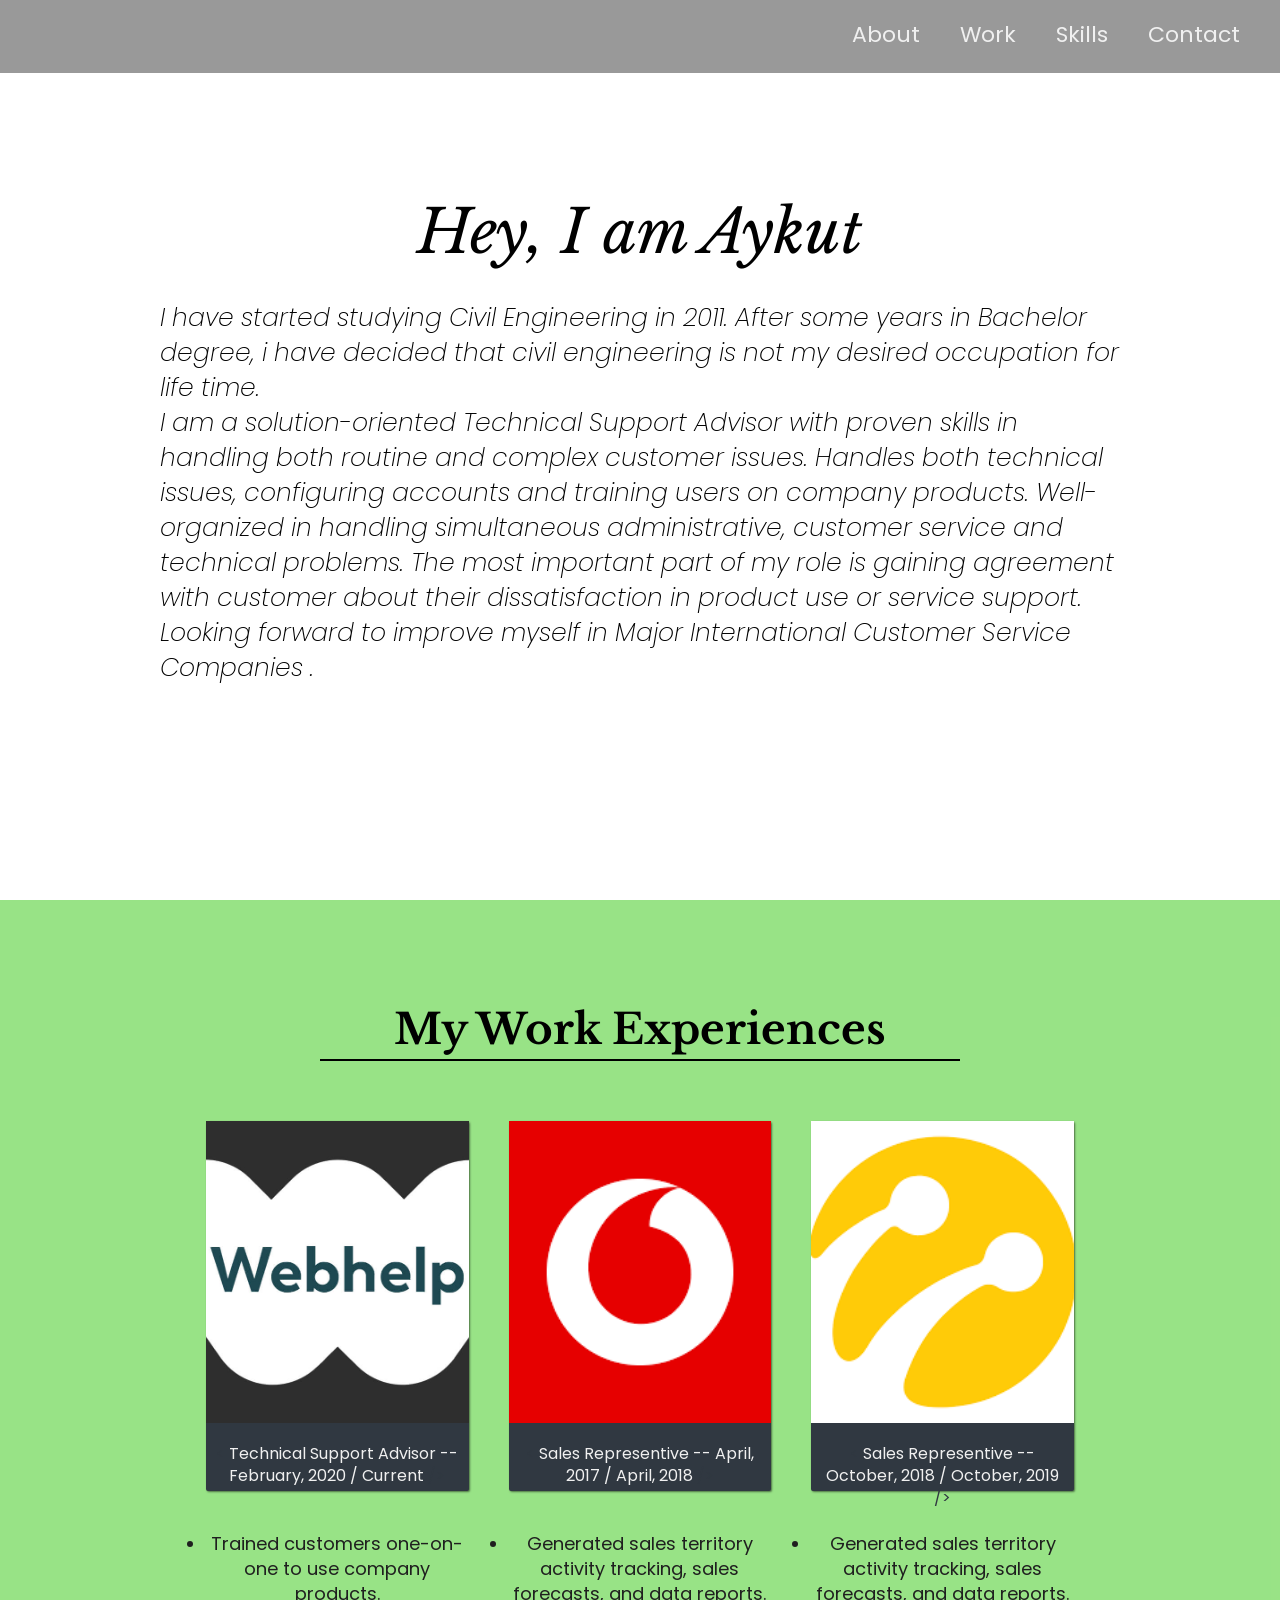
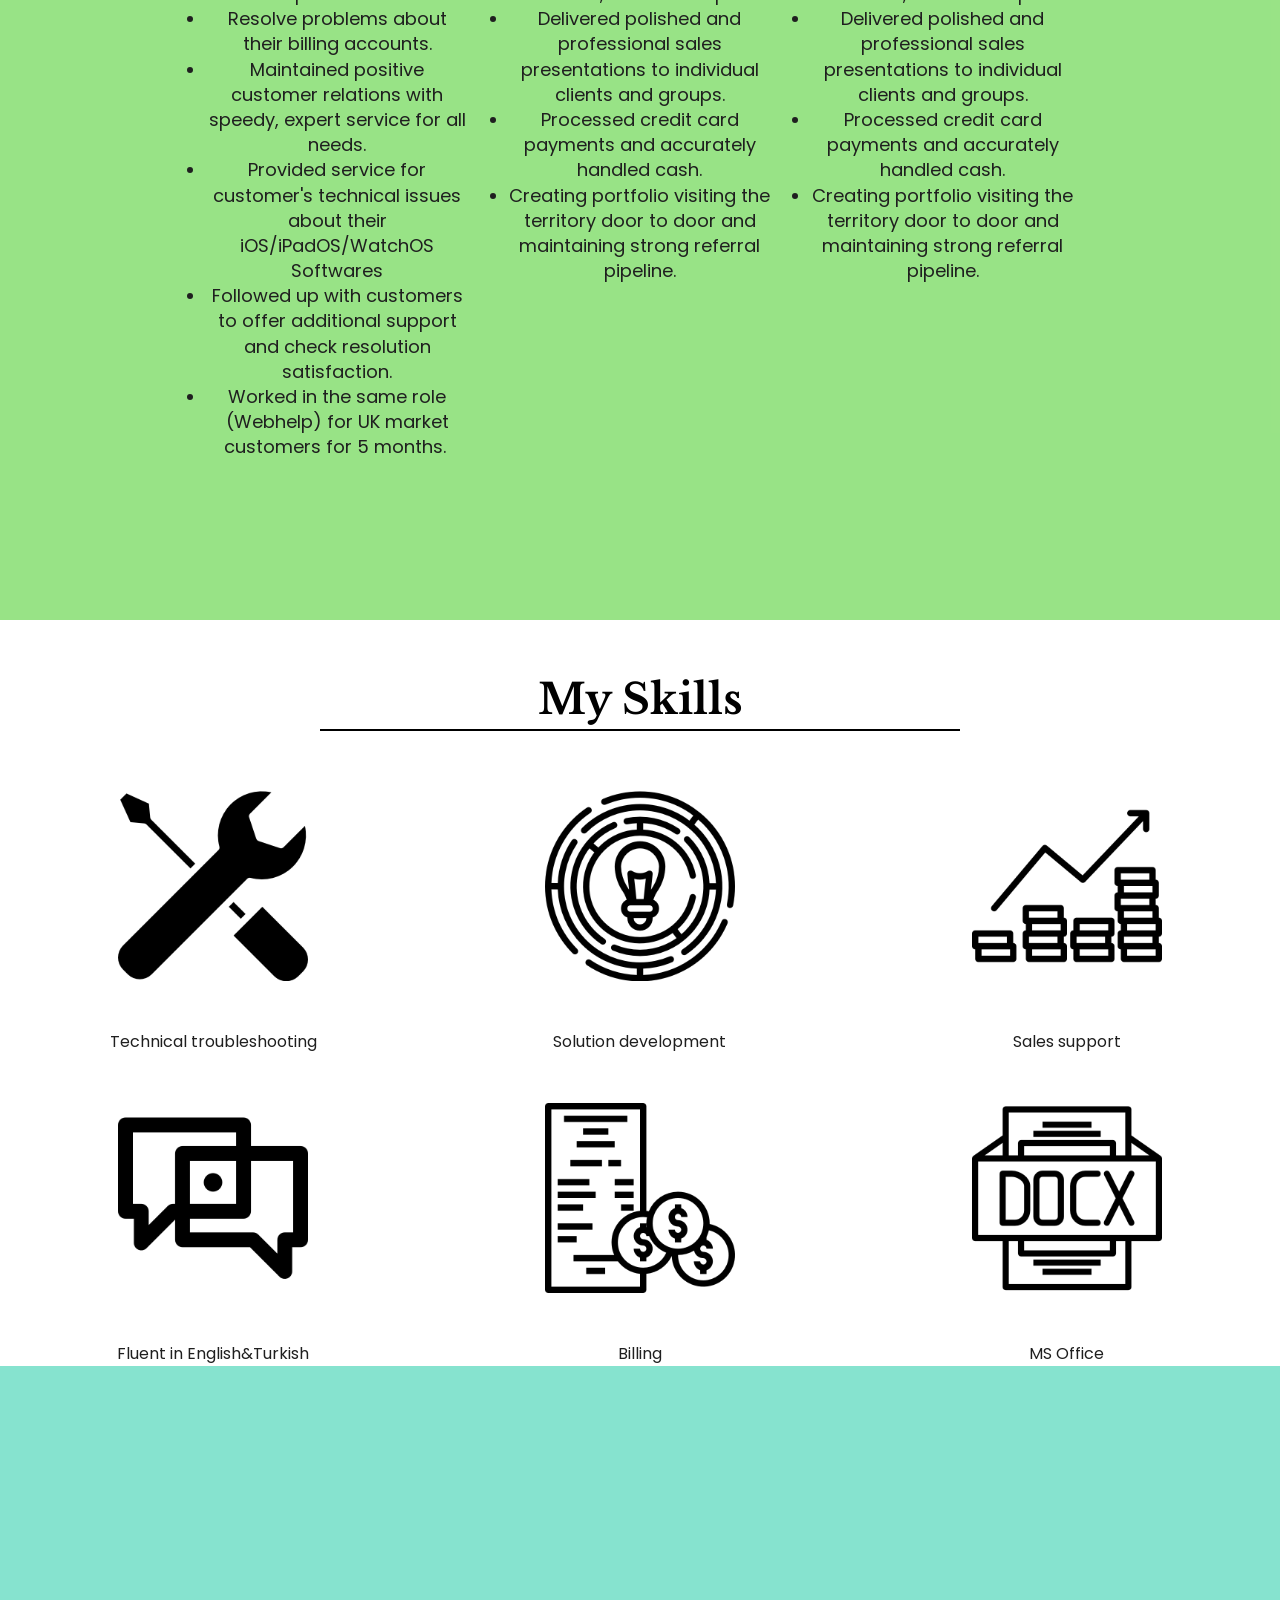
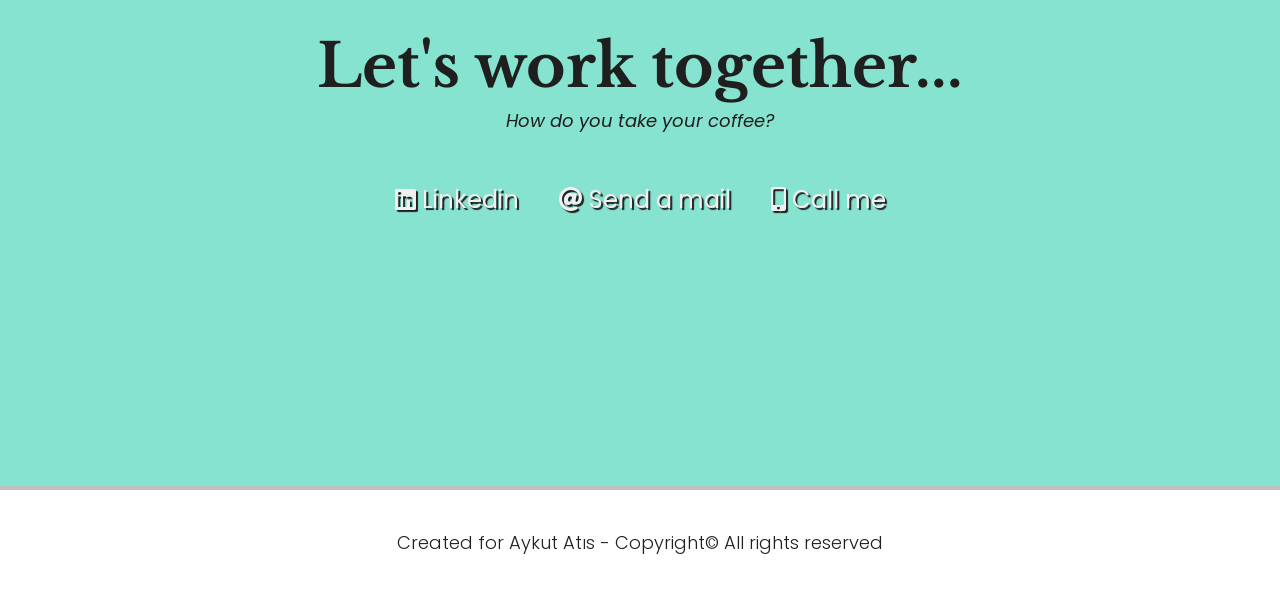
<file: index.html>
<!DOCTYPE html>
 <head>
     <title>Aykut Atış</title>
     <meta charset="UTF-8">
 </head>
 <link rel="stylesheet" href="./aykuatıs.css">
 
 <body>

    <link
  rel="stylesheet"
  href="https://use.fontawesome.com/releases/v5.8.2/css/all.css"
  integrity="sha384-oS3vJWv+0UjzBfQzYUhtDYW+Pj2yciDJxpsK1OYPAYjqT085Qq/1cq5FLXAZQ7Ay"
  crossorigin="anonymous"
/>
<link
  href="https://fonts.googleapis.com/css?family=Poppins:200i,300,400&display=swap"
  rel="stylesheet"
/>
<link
  href="https://fonts.googleapis.com/css?family=Raleway:700&display=swap"
  rel="stylesheet"
/>
<!-- START NAV -->

<nav id="navbar" class="nav">
  <ul class="nav-list">
    
      <a href="#welcome-section">About</a>
    
    
      <a href="#projects">Work</a>


      <a href="#skills">Skills</a>

    
      <a href="#contact">Contact</a>

      
    
  </ul>
</nav>

<!-- END NAV -->

<!-- START WELCOME SECTION -->

<section id="welcome-section" class="welcome-section">
  <h1><i>Hey, I am Aykut</i></h1></br>

  <p>I have started studying Civil Engineering in 2011. After some years in Bachelor degree,
    i have decided that civil engineering is not my desired occupation for life time. </p>
  <p>I am a solution-oriented Technical Support Advisor with proven skills in handling both
     routine and complex customer issues. Handles both technical issues, configuring accounts and
     training users on company products. Well-organized in handling simultaneous administrative,
     customer service and technical problems.
     The most important part of my role is gaining agreement with customer about their
     dissatisfaction in product use or service support.

    Looking forward to improve myself in Major International Customer Service
    Companies .</p></br>
  </section>



<!-- END WELCOME SECTION -->

<!-- START PROJECTS SECTION -->


<section id="projects" class="projects-section">
  <h2 class="projects-section-header">My Work Experiences</h2>

  <div class="projects-grid">
    <a
      href="https://webhelp.com/tr/"
      target="_blank"
      class="project project-tile"
    >
      <img
        class="project-image"
        src="./webhelp-2607.jpg"
        alt="project"
      />
      <p class="project-title">
        <span class="code">&lt;</span> 
        Technical Support Advisor --  February, 2020 / Current
        <span class="code">&#47;&gt;</span>
      </p>
    </a>

    <a
      href="https://www.vodafone.com/"
      target="_blank"
      class="project project-tile"
    >
      <img
        class="project-image"
        src="./download.png"
        alt="project"
      />
      <p class="project-title">
        <span class="code">&lt;</span> 
        Sales Representive --  April, 2017 / April, 2018
        <span class="code">&#47;&gt;</span>
      </p>
    </a>

    <a
    href="https://www.turkcell.com.tr/"
    target="_blank"
    class="project project-tile" >
    <img
      class="project-image"
      src="./download 2.png"
      alt="project"
    />
    <p class="project-title">
      <span class="code">&lt;</span> 
      Sales Representive --  October, 2018 / October, 2019
      <span class="code">&#47;&gt;</span>
    </p>
  </a>
  <ul class="info">
    <li>Trained customers one-on-one to use company products.</li>
    <li>Resolve problems about their billing accounts.</li>
    <li>Maintained positive customer relations with speedy, expert service for all needs.</li>
    <li>Provided service for customer's technical issues about their iOS/iPadOS/WatchOS Softwares</li>
    <li>Followed up with customers to offer additional support and check resolution satisfaction.</li>
    <li>Worked in the same role (Webhelp) for UK market customers for 5 months. </li>
  </ul>
  <ul class="info">
    <li>Generated sales territory activity tracking, sales forecasts, and data reports.</li>
      <li>Delivered polished and professional sales presentations to individual clients and groups.</li>
      <li>Processed credit card payments and accurately handled cash.</li>
      <li>Creating portfolio visiting the territory door to door and maintaining strong referral pipeline.</li>
  </ul>
  <ul class="info">
    <li>Generated sales territory activity tracking, sales forecasts, and data reports.</li>
      <li>Delivered polished and professional sales presentations to individual clients and groups.</li>
      <li>Processed credit card payments and accurately handled cash.</li>
      <li>Creating portfolio visiting the territory door to door and maintaining strong referral pipeline.</li>
  </ul>





</section>


<!-- END PROJECTS SECTION -->

<!-- START SKILLS SECTION -->  </br>  </br>

  <h2 id="skills" class="projects-section-header">My Skills</h2>

<section  class="skills">
   
  <img
  class="project-image"
  src="./1231241.png"
  alt="project"
   />
   <img
  class="project-image"
  src="./1237078.png"
  alt="project"
   />
   <img
  class="project-image"
  src="./1256087.png"
  alt="project"
   />
   <p>Technical troubleshooting</p><p>Solution development</p><p>Sales support</p>

   <img
  class="project-image"
  src="./1157197.png"
  alt="project"
   /> <img
   class="project-image"
   src="./988148.png"
   alt="project"
    /> <img
    class="project-image"
    src="./1088622.png"
    alt="project"
     /> 
     <p>Fluent in English&Turkish</p><p>Billing</p><p>MS Office</p>

</section>


 <!--END SKILLS SECTION-->


<!-- START CONTACT SECTION -->

<section id="contact" class="contact-section">
  <div class="contact-section-header">
    <h2>Let's work together...</h2>
    <p>How do you take your coffee?</p>
  </div>
  <div class="contact-links">
    <a
      href="https://www.linkedin.com/in/aykut-at%C4%B1%C5%9F-53b3781b9"
      target="_blank"
      class="btn contact-details"
      ><i class="fab fa-linkedin"></i> Linkedin</a
    >


    
    <a href="mailto:aykutatis@gmail.com" class="btn contact-details"
      ><i class="fas fa-at"></i> Send a mail</a
    >
    <a href="tel:+905374283456" class="btn contact-details"
      ><i class="fas fa-mobile-alt"></i> Call me</a
    >
  </div>
</section>

<!-- END CONTACT SECTION -->

<!-- START FOOTER SECTION -->

<footer>
  <p>
    Created for Aykut Atıs   -   Copyright© All rights reserved 
  </p>
 
</footer>

<!-- END FOOTER SECTION -->


 </body>
</file>
<file: aykuatıs.css>
@import url('https://fonts.googleapis.com/css2?family=Libre+Baskerville:ital@0;1&display=swap');
@import url('https://fonts.googleapis.com/css2?family=Libre+Baskerville:ital@1&display=swap');


 /* Custom properties/variables  */

:root {
    --main-white: #f0f0f0;
    --main-red: #be3144;
    --main-blue: #45567d;
    --main-gray: #303841;
    --main-silver: silver;
  }
  
  /* Base reset */
  * {
    margin: 0;
    padding: 0;
  }
  
  /* box-sizing and font sizing */
  *,
  *::before,
  *::after {
    box-sizing: inherit;
  }
  
  html {
    box-sizing: border-box;
  
    /* Set font size for easy rem calculations
     * default document font size = 16px, 1rem = 16px, 100% = 16px
     * (100% / 16px) * 10 = 62.5%, 1rem = 10px, 62.5% = 10px
    */
    font-size: 62.5%;
    scroll-behavior: smooth;
  }
  
  /* A few media query to set some font sizes at different screen sizes.
   * This helps automate a bit of responsiveness.
   * The trick is to use the rem unit for size values, margin and padding.
   * Because rem is relative to the document font size
   * when we scale up or down the font size on the document
   * it will affect all properties using rem units for the values.
  */
  
  /* I am using the em unit for breakpoints
   * The calculation is the following
   * screen size divided by browser base font size
   * As an example: a breakpoint at 980px
   * 980px / 16px = 61.25em
  */
  
  /* 1200px / 16px = 75em */
  @media (max-width: 75em) {
    html {
      font-size: 60%;
    }
  }
  
  /* 980px / 16px = 61.25em */
  @media (max-width: 61.25em) {
    html {
      font-size: 58%;
    }
  }
  
  /* 460px / 16px = 28.75em */
  @media (max-width: 28.75em) {
    html {
      font-size: 55%;
    }
  }
  
  /* Base styles */
  
  body {
    font-family: 'Poppins', sans-serif;
    font-size: 1.8rem; /* 18px */
    font-weight: 400;
    line-height: 1.4;
    color: var(--main-white);
  }
  
  h1,
  h2 {
    font-family: 'Libre Baskerville', serif;
    font-weight: 700;
    text-align: center;
  }
  
  h1 {
    font-size: 6rem;
  }
  
  h2 {
    font-size: 4.2rem;
  }

  
  a {
    text-decoration: none;
    color: var(--main-white);
  }
  
  img {
    display: block;
    width: 100%;
  }
  
  /* nav */
  
  .nav {
    display: flex;
    justify-content: flex-end;
    position: fixed;
    top: 0;
    left: 0;
    width: 100%;
    background:rgba(0, 0, 0, 0.4);
    box-shadow: 0 2px 0 rgba(0, 0, 0, 0.4);
    z-index: 10;
  }
  
  .nav-list {
    display: flex;
    margin-right: 2rem;
    list-style: none;

  }
  
  @media (max-width: 28.75em) {
    .nav {
      justify-content: center;
    }
  
    .nav-list {
      margin: 0 1rem;
    }
  }
  
  .nav-list a {
    display: block;
    font-size: 2.2rem;
    padding: 2rem;
  }
  
  .nav-list a:hover {
    background: var(--main-silver);
    transition: 0.5s ease-in-out;
  }
  
  /* Welcome section */
  
  .welcome-section {
    display: flex;
    flex-direction: column;
    justify-content: center;
    align-items: center;
    width: 100%;
    height: 100vh;
    background-color: rgb(255, 255, 255);
     
  }
   .welcome-section > h1 {

    color: black;
    font-family: 'Libre Baskerville', serif;
    font-weight: lighter;
   }
  
  .welcome-section > p {
    font-size: 25px;
    font-weight: 200;
    font-style: italic;
    color: black;
    width: 75%;
  }
  
  /* Projects section */
  
  .projects-section {
    text-align: center;
    padding: 10rem 2rem;
    background-color: rgba(66, 204, 32, 0.541);
    }
  
  .projects-section-header {
    max-width: 640px;
    margin: 0 auto 6rem auto;
    border-bottom: 0.2rem solid;
    color: black;
  }
  
  @media (max-width: 28.75em) {
    .projects-section-header {
      font-size: 4rem;
      display: flex;
      flex-direction:column;
    }
  }


  /* "Automagic" image grid using no media queries */
  .projects-grid {
    display: grid;
    grid-template-columns: 1fr 1fr 1fr;
    grid-gap: 4rem;
    width: 70%;
    max-width: 1280px;
    margin: 0 auto;
    margin-bottom: 6rem;
  }
  
  @media (max-width: 30.625em) {
    .projects-section {
      padding: 6rem 1rem;
    }
  
    .projects-grid {
      grid-template-columns: 1fr;
    }
  }
  
  .project {
    background: var(--main-gray);
    box-shadow: 1px 1px 2px rgba(0, 0, 0, 0.5);
    border-radius: 2px;
  }
  
  .code {
    color: var(--main-gray);
    transition: color 0.3s ease-out;
    
  }
  
  .project:hover .code {
    color: #ff7f50;
  }
  
  .project-image {
    height: calc(100% - 6.8rem);
    width: 100%;
    object-fit: cover;
  }
  
  .project-title {
    font-size: 16px;
    padding: 2rem 0.5rem;
  }
  
  .btn {
    display: inline-block;
    padding: 1rem 2rem;
    border-radius: 2px;
  }
  
  .btn-show-all {
    font-size: 2rem;
    background: var(--main-gray);
    transition: background 0.3s ease-out;
  }
  
  .btn-show-all:hover {
    background: var(--main-red);
  }
  
  .btn-show-all:hover > i {
    transform: translateX(2px);
  }
  
  .btn-show-all > i {
    margin-left: 10px;
    transform: translateX(0);
    transition: transform 0.3s ease-out;
  }
  .extra {

    background-color: rgba(66, 204, 32, 0.541);
    margin: 0 auto;
    

  }
  .info {
    color: #1f1f1f;
  }

  #baslık {
    font-size: 30px;
    display: block;
    color: #1f1f1f;
    margin-left: 5%;

  }

  .extra > ul {
    list-style:disc;
    margin-left: 10%;
    text-align:left;
    color: #1f1f1f;
  }

    /* Skills Section */
 .skills {
  display: grid;
  grid-template-columns: 1fr 1fr 1fr ;
  grid-template-rows: auto;
  grid-row-gap: 50px;
  margin: 0 auto;
  width: 100%;
  max-width: 1280px;
  justify-items: center;
}
 .skills > img {
   width: 190px;
   height: 190px;
 
 }
 .skills > p {
   font-size: 16px;
   color: #1f1f1f;
 }


  
  /* Contact section */
  
  .contact-section {
    display: flex;
    flex-direction: column;
    justify-content: center;
    align-items: center;
    text-align: center;
    width: 100%;
    height: 80vh;
    padding: 0 2rem;
    background-color: rgba(32, 204, 167, 0.541);
  }
  
  .contact-section-header > h2 {
    font-size: 6rem;
    color: #1f1f1f;
  }
  
  @media (max-width: 28.75em) {
    .contact-section-header > h2 {
      font-size: 4rem;
      color: #1f1f1f;

    }
  }
  
  .contact-section-header > p {
    font-style: italic;
    color: #1f1f1f;

  }
  
  .contact-links {
    display: flex;
    justify-content: center;
    width: 100%;
    max-width: 980px;
    margin-top: 4rem;
    flex-wrap: wrap;
  }
  
  .contact-details {
    font-size: 2.4rem;
    text-shadow: 2px 2px 1px #1f1f1f;
    transition: transform 0.3s ease-out;
  }
  
  .contact-details:hover {
    transform: translateY(8px);
  }
  
  /* Footer */
  
  footer {
    font-weight: 300;
    display: flex;
    justify-content: space-evenly;
    padding: 2rem;
    background-color:white;
    border-top: 4px solid var(--main-silver);
  }
  
  footer > p {
    margin: 2rem;
    color: #1f1f1f;
  }
  
  footer i {
    vertical-align: middle;
  }
  
  @media (max-width: 28.75em) {
    footer {
      flex-direction: column;
      text-align: center;
    }
  }
</file>
